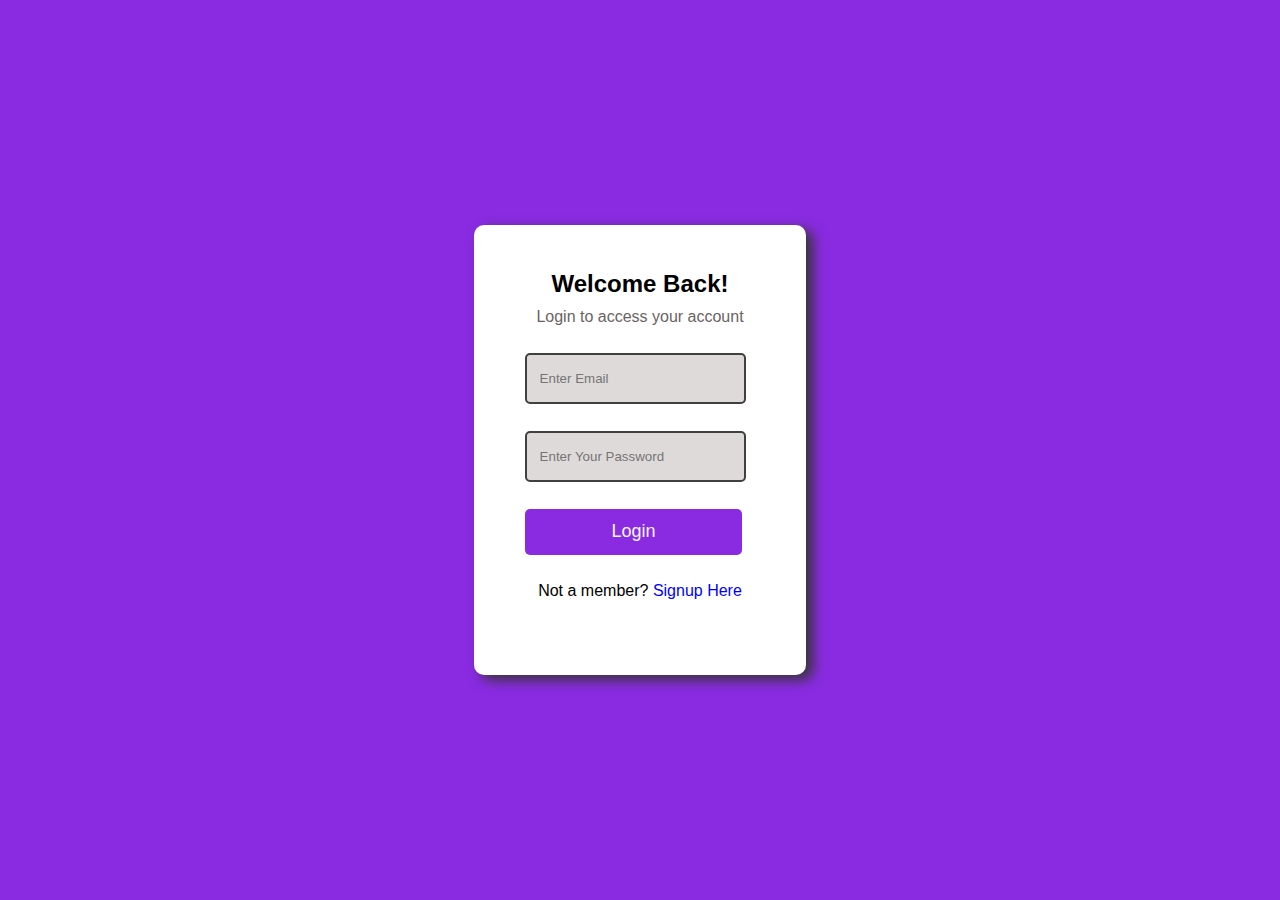
<file: index.html>
<!DOCTYPE html>
<html lang="en">
  <head>
    <meta charset="UTF-8" />
    <meta name="viewport" content="width=device-width, initial-scale=1.0" />
    <link rel="stylesheet" href="signin.css" />
    <title>Sign In</title>
  </head>
  <body>
    <div class="main">
      <div class="card">
        <h2>Welcome Back!</h2>
        <p class="sub-title">Login to access your account</p>
        <input class="input" type="text" placeholder="Enter Email" />
        <input
          class="input"
          type="password"
          placeholder="Enter Your Password"
        />
        <input class="button" type="button" value="Login" />
        <div class="link">
          <p class="final">Not a member?</p>
          <a href="signup.html">Signup Here</a>
        </div>
      </div>
    </div>
  </body>
</html>
</file>
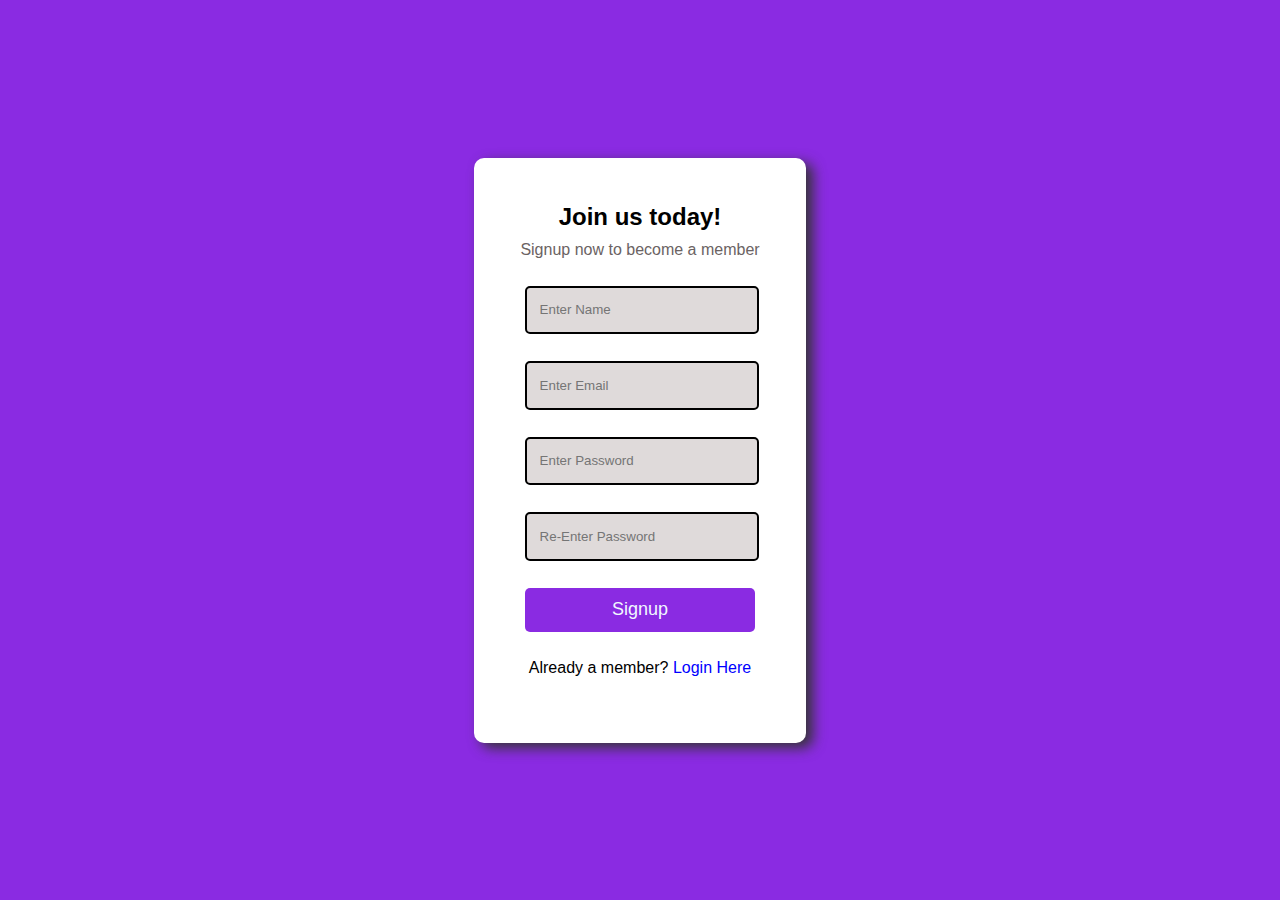
<file: signup.html>
<!DOCTYPE html>
<html lang="en">
  <head>
    <meta charset="UTF-8" />
    <meta name="viewport" content="width=device-width, initial-scale=1.0" />
    <link rel="stylesheet" href="signup.css" />
    <title>Sign up</title>
  </head>
  <body>
    <div class="main">
      <div class="card">
        <h2>Join us today!</h2>
        <p class="sub-title">Signup now to become a member</p>
        <input class="input" type="text" placeholder="Enter Name">
        <input class="input" type="email" placeholder="Enter Email">
        <input class="input" type="password" placeholder="Enter Password">
        <input class="input" type="password" placeholder="Re-Enter Password">
        <input class="button" type="button" value="Signup">
        <div class="link">
            <p class="final">Already a member?</p>
            <a href="index.html">Login Here</a>
          </div>
      </div>
    </div>
  </body>
</html>
</file>
<file: signin.css>
*{
    margin: 0;
    padding: 0;
    font-family: 'Trebuchet MS', 'Lucida Sans Unicode', 'Lucida Grande', 'Lucida Sans', Arial, sans-serif;
}
.main{
    height: 100vh;
    width: 100vw;
    background-color: blueviolet;
    display: flex;
    justify-content: center;
    align-items: center;
}
.card{
    height: 40vh;
    width: 20vw;
    padding: 5vh 3vw;
    border-radius: 10px;
    background-color: rgb(255, 255, 255);
    box-shadow: 7px 5px 13px rgb(53, 53, 53);
}
h2{
    text-align: center;
    margin-bottom: 10px;
}
.sub-title{
    text-align: center;
    color: rgb(107, 99, 99);
}
.input{
    display: block;
    margin-top: 3vh;
    margin-left: 1vw;
    height: 13%;
    width: 80%;
    padding-left: 1vw;
    border-radius: 5px;
    border: 2px solid rgb(66, 63, 63);
    background-color: rgb(223, 218, 218);
}
.button{
    margin-top: 3vh;
    margin-left: 1vw;
    height: 13%;
    width: 85%;
    border: none;
    background-color: blueviolet;
    font-size: large;
    cursor: pointer;
    border-radius: 5px;
    color: aliceblue; 
}
.final{
    display: inline;
}
a{
    text-decoration: none;
    color: blue;
}
.link{
    margin-top: 3vh;
    width: 100%;
    text-align: center;
}
</file>
<file: signup.css>
*{
    margin: 0;
    padding: 0;
    font-family: 'Trebuchet MS', 'Lucida Sans Unicode', 'Lucida Grande', 'Lucida Sans', Arial, sans-serif;
}
.main{
    height: 100vh;
    width: 100vw;
    background-color: blueviolet;
    display: flex;
    justify-content: center;
    align-items: center;
}
.card{
    height: 55vh;
    width: 20vw;
    padding: 5vh 3vw;
    border-radius: 10px;
    background-color: rgb(255, 255, 255);
    box-shadow: 7px 5px 13px rgb(53, 53, 53);
}
h2{
    text-align: center;
    margin-bottom: 10px;
}
.sub-title{
    text-align: center;
    color: rgb(107, 99, 99);
}
.input{
    height: 9%;
    width: 85%;
    margin-left: 1vw;
    margin-top: 3vh;
    border-radius: 5px;
    border: 2px solid black;
    background-color: rgb(223, 218, 218);
    padding-left: 1vw;
}
.button{
    height: 9%;
    width: 90%;
    margin-left: 1vw;
    margin-top: 3vh;
    border-radius: 5px;
    border: none;
    background-color: blueviolet;
    font-size: large;
    color: aliceblue;
    cursor: pointer;
}
.final{
    display: inline;
}
a{
    text-decoration: none;
    color: blue;
}
.link{
    margin-top: 3vh;
    width: 100%;
    text-align: center;
}
</file>
